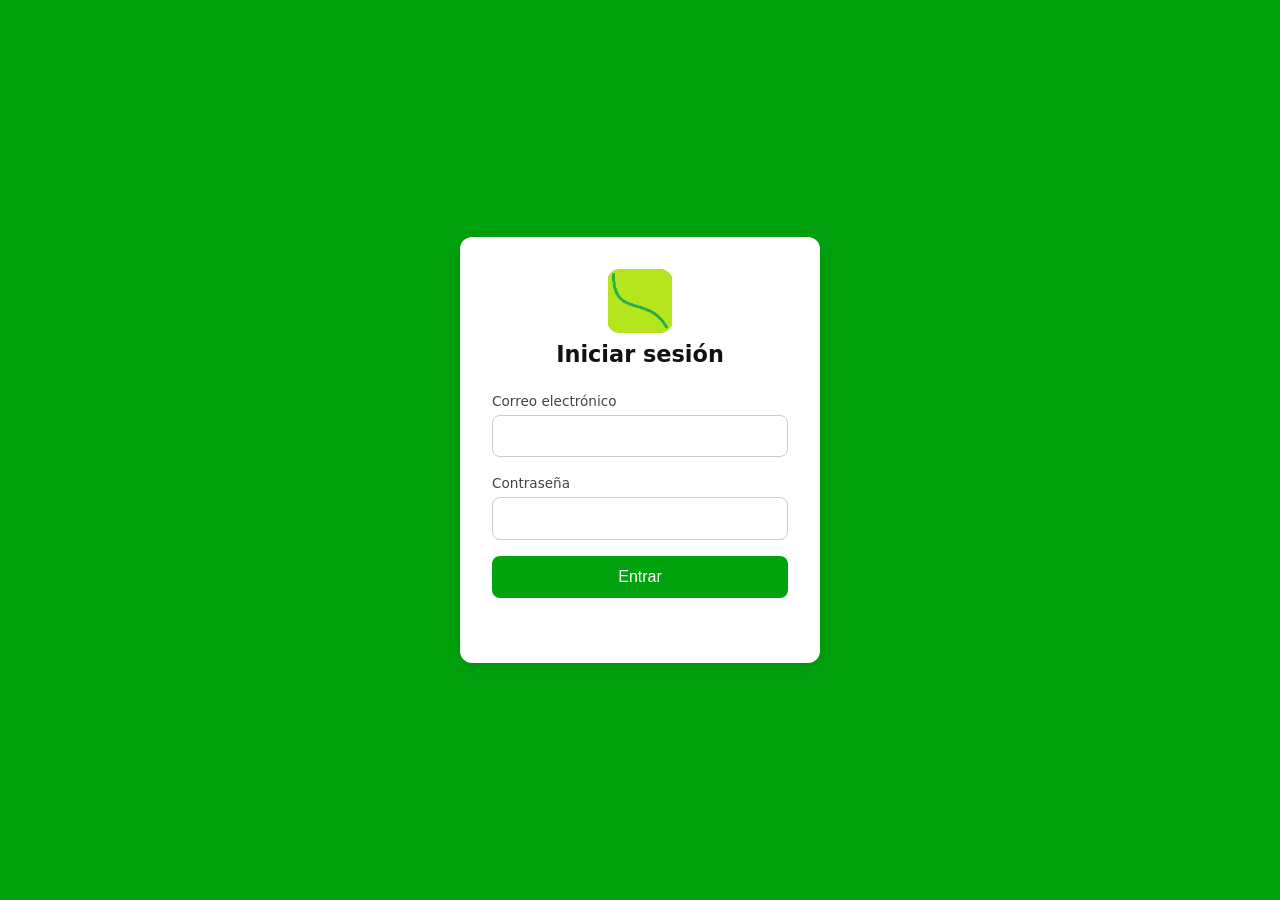
<file: index.html>
<!DOCTYPE html>
<html lang="es">
<head>
<meta charset="UTF-8">
<meta name="viewport" content="width=device-width, initial-scale=1.0">
<meta name="theme-color" content="#00a20e">
<title>Iniciar sesión - Tareas</title>
<link rel="icon" href="https://familiasinfronteras19-jpg.github.io/No/icon.png" type="image/png">
<link rel="stylesheet" href="style.css">
</head>
<body>
<div class="card">
  <img class="logo" src="https://familiasinfronteras19-jpg.github.io/No/icon.png" alt="">
  <h1>Iniciar sesión</h1>
  <form id="form">
    <label for="email">Correo electrónico</label>
    <input type="email" id="email" required autocomplete="email">

    <label for="password">Contraseña</label>
    <input type="password" id="password" required autocomplete="current-password">

    <button type="submit" id="btn">Entrar</button>
  </form>
  <div id="msg"></div>
</div>

<script>
  // 1. Enlace CSV de la hoja "Accounts"
  const CSV_CUENTAS_URL = 'https://docs.google.com/spreadsheets/d/e/2PACX-1vS0YJX2GY1wqKvB2zX8QGkkCopcUOfTWnxT8BclGIfUX4JWxBqsygD3sXv-Q1L3GMSA4viXH7o3pMkv/pub?output=csv';

  // 2. Ruta exacta a la pantalla principal de tus tareas
  const APP_URL = 'pagina.html';

  const ROLES_VALIDOS = ['estudiante', 'admin', 'creador'];
  const $ = id => document.getElementById(id);

  // Separa una línea CSV respetando las comillas
  function parsearLinea(linea) {
    const celdas = [];
    let actual = '', entreComillas = false;
    for (let i = 0; i < linea.length; i++) {
      const c = linea[i];
      if (c === '"') {
        if (entreComillas && linea[i + 1] === '"') { actual += '"'; i++; }
        else entreComillas = !entreComillas;
      } else if (c === ',' && !entreComillas) {
        celdas.push(actual); actual = '';
      } else {
        actual += c;
      }
    }
    celdas.push(actual);
    return celdas.map(c => c.trim());
  }

  // Si ya hay sesión completa (correo y rol), entra directo
  if (localStorage.getItem('sesionEmail') && localStorage.getItem('sesionRol')) {
    location.replace(APP_URL);
  }

  $('form').addEventListener('submit', async e => {
    e.preventDefault();
    const msg = $('msg');
    const emailIngresado = $('email').value.trim().toLowerCase();
    const passIngresada = $('password').value.trim();

    $('btn').disabled = true;
    msg.className = '';
    msg.textContent = 'Verificando cuenta...';

    try {
      const res = await fetch(`${CSV_CUENTAS_URL}&t=${Date.now()}`, { cache: 'no-store' });
      if (!res.ok) throw new Error('Error al descargar las cuentas');

      const textoCsv = await res.text();
      const filas = textoCsv.split(/\r?\n/).filter(linea => linea.trim() !== '');

      let cuentaValida = false;
      let rolEncontrado = '';

      for (let i = 1; i < filas.length; i++) { // i = 1 salta el encabezado
        const [emailHoja, passHoja, rolHoja] = parsearLinea(filas[i]);
        if (emailHoja.toLowerCase() === emailIngresado && passHoja === passIngresada) {
          cuentaValida = true;
          rolEncontrado = (rolHoja || '').toLowerCase();
          break;
        }
      }

      if (cuentaValida) {
        const rol = ROLES_VALIDOS.includes(rolEncontrado) ? rolEncontrado : 'estudiante';
        localStorage.setItem('sesionEmail', emailIngresado);
        localStorage.setItem('sesionRol', rol);
        sessionStorage.setItem('sesionPass', passIngresada);

        msg.className = 'ok';
        msg.textContent = '¡Bienvenido! Entrando a la app...';
        setTimeout(() => location.replace(APP_URL), 800);
        return;
      }

      msg.className = 'err';
      msg.textContent = 'Correo o contraseña incorrectos.';
    } catch (err) {
      msg.className = 'err';
      msg.textContent = 'No se pudo conectar con la lista de cuentas.';
    }

    $('btn').disabled = false;
  });
</script>
</body>
</html>
</file>
<file: style.css>
@import url('https://fonts.googleapis.com/css2?family=Montserrat:wght@100..900&display=swap');

* { box-sizing: border-box; }

html, body {
  margin: 0;
  min-height: 100%;
}

body {
  background-color: rgb(0, 162, 14);
  min-height: 100vh;
  min-height: 100dvh;
  display: flex;
  flex-direction: column;
  align-items: center;
  gap: 16px;
  padding: env(safe-area-inset-top) 12px calc(12px + env(safe-area-inset-bottom));
  font-family: 'Montserrat', Arial, sans-serif;
}

/* Cabecera: se adapta al ancho de la pantalla */

.cabecera {
  position: relative;
  width: min(1000px, 100%);
  background-color: rgb(192, 255, 5);
  border: 1px solid green;
  border-radius: 0 0 clamp(30px, 10vw, 100px) clamp(30px, 10vw, 100px);
  display: flex;
  flex-direction: column;
  align-items: center;
  padding: 16px 16px 10px;
}

.cabecera h1 {
  margin: 4px 0 0;
  font-size: clamp(1.4rem, 5vw, 2.4rem);
}

.logo {
  width: clamp(70px, 22vw, 160px);
  height: auto;
}

/* Panel de tareas */

.materias {
  width: min(1100px, 100%);
  flex: 1;
  background-color: rgb(0, 84, 0);
  border-radius: clamp(24px, 8vw, 100px);
  padding: clamp(16px, 4vw, 40px);
  display: flex;
  justify-content: center;
  align-items: flex-start;
  font-family: 'Franklin Gothic Medium', 'Arial Narrow', Arial, sans-serif;
}

.texto-materias {
  width: 100%;
  text-align: center;
  color: white;
}

.texto-materias h1 {
  font-size: clamp(1.3rem, 5vw, 2.2rem);
  margin: 0 0 12px;
}

#contenedor-tareas ul {
  text-align: left;
  list-style-type: disc;
  padding-left: 20px;
  color: white;
  margin: 0;
}

#contenedor-tareas h2 {
  font-size: clamp(1rem, 3.6vw, 1.5rem);
  margin: 8px 0;
  overflow-wrap: anywhere;
}

/* Pantallas grandes (tablet / escritorio) */

@media (min-width: 900px) {
  body { padding-top: 0; }
}

/* Móviles en horizontal */

@media (max-height: 480px) and (orientation: landscape) {
  .logo { width: 60px; }
  .cabecera { flex-direction: row; justify-content: center; gap: 16px; padding: 8px; }
}

/* ---------- Miniaturas en la lista ---------- */

#contenedor-tareas li { margin-bottom: 14px; }

.miniaturas {
  display: flex;
  flex-wrap: wrap;
  gap: 8px;
  margin: 4px 0 8px;
}

.mini {
  padding: 0;
  border: 2px solid rgb(192, 255, 5);
  border-radius: 12px;
  background: rgba(0, 0, 0, 0.25);
  overflow: hidden;
  cursor: zoom-in;
  width: clamp(90px, 28vw, 160px);
  height: clamp(90px, 28vw, 160px);
  display: block;
  -webkit-tap-highlight-color: transparent;
}

.mini img {
  width: 100%;
  height: 100%;
  object-fit: cover;
  display: block;
}

.mini.rota {
  color: white;
  font: inherit;
  font-size: 0.8rem;
  padding: 8px;
  cursor: default;
}

/* ---------- Visor de imágenes ---------- */

body.visor-abierto { overflow: hidden; }

#visor {
  position: fixed;
  inset: 0;
  z-index: 1000;
  background: rgba(0, 0, 0, 0.95);
  display: flex;
  flex-direction: column;
  color: white;
  font-family: 'Montserrat', Arial, sans-serif;
}

#visor[hidden] { display: none; }

.visor-barra {
  display: flex;
  align-items: center;
  justify-content: space-between;
  gap: 12px;
  padding: calc(10px + env(safe-area-inset-top)) 14px 10px;
  background: rgb(0, 84, 0);
  border-bottom: 2px solid rgb(192, 255, 5);
  z-index: 2;
}

.visor-titulo {
  display: flex;
  flex-direction: column;
  min-width: 0;
}

.visor-titulo span {
  font-size: clamp(1rem, 4vw, 1.4rem);
  font-weight: 700;
  overflow-wrap: anywhere;
}

.visor-titulo small { opacity: 0.8; font-size: 0.8rem; }

#visor button {
  font: inherit;
  color: white;
  background: rgba(255, 255, 255, 0.15);
  border: 1px solid rgba(255, 255, 255, 0.35);
  border-radius: 999px;
  cursor: pointer;
  -webkit-tap-highlight-color: transparent;
}

#visor-cerrar {
  flex: none;
  width: 44px;
  height: 44px;
  font-size: 1.3rem;
}

#visor-escenario {
  flex: 1;
  min-height: 0;
  position: relative;
  overflow: hidden;
  display: flex;
  align-items: center;
  justify-content: center;
  touch-action: none; /* el zoom/arrastre lo gestiona el código */
  user-select: none;
  -webkit-user-select: none;
}

#visor-img {
  max-width: 100%;
  max-height: 100%;
  object-fit: contain;
  transform-origin: center center;
  will-change: transform;
  pointer-events: none;
}

#visor-error { position: absolute; top: 50%; left: 0; right: 0; text-align: center; margin: 0; }

.visor-nav {
  position: absolute;
  top: 50%;
  width: 44px;
  height: 56px;
  font-size: 2rem;
  line-height: 1;
  transform: translateY(-50%);
  z-index: 2;
}

.visor-nav[hidden] { display: none; }

#visor-ant { left: 8px; }

#visor-sig { right: 8px; }

.visor-controles {
  position: absolute;
  left: 50%;
  bottom: calc(16px + env(safe-area-inset-bottom));
  transform: translateX(-50%);
  display: flex;
  align-items: center;
  gap: 8px;
  padding: 6px;
  background: rgba(0, 0, 0, 0.6);
  border-radius: 999px;
  z-index: 2;
}

.visor-controles button { height: 44px; min-width: 44px; font-size: 1.4rem; padding: 0 12px; }

#zoom-valor { font-size: 0.9rem !important; min-width: 64px !important; }

/* ---------- Categorías y filtros ---------- */

.filtros {
  display: flex;
  flex-wrap: wrap;
  justify-content: center;
  gap: 8px;
  margin: 0 0 16px;
}

.filtro {
  font: inherit;
  font-size: clamp(0.8rem, 3.4vw, 1rem);
  font-weight: 600;
  color: white;
  background: rgba(255, 255, 255, 0.12);
  border: 1px solid rgba(255, 255, 255, 0.35);
  border-radius: 999px;
  padding: 8px 14px;
  cursor: pointer;
  -webkit-tap-highlight-color: transparent;
}

.filtro b {
  background: rgba(0, 0, 0, 0.35);
  border-radius: 999px;
  padding: 1px 7px;
  margin-left: 4px;
  font-size: 0.85em;
}

.filtro.activo {
  background: rgb(192, 255, 5);
  color: rgb(0, 60, 0);
  border-color: rgb(192, 255, 5);
}

.filtro.activo b { background: rgba(0, 60, 0, 0.2); }

#contenedor-tareas ul {
  list-style: none;
  padding-left: 0;
}

#contenedor-tareas li {
  background: rgba(255, 255, 255, 0.07);
  border-left: 6px solid rgb(192, 255, 5);
  border-radius: 14px;
  padding: 10px 14px 8px;
  margin-bottom: 12px;
}

#contenedor-tareas li.tarea { border-left-color: #c0ff05; }

#contenedor-tareas li.examen { border-left-color: #ff6b6b; }

#contenedor-tareas li.evento { border-left-color: #ffd166; }

#contenedor-tareas li.vencido { opacity: 0.55; }

.meta {
  display: flex;
  flex-wrap: wrap;
  align-items: center;
  gap: 6px;
}

.etiqueta, .fecha {
  font-size: 0.75rem;
  font-weight: 700;
  border-radius: 999px;
  padding: 3px 10px;
  color: rgb(0, 40, 0);
}

.etiqueta.tarea { background: #c0ff05; }

.etiqueta.examen { background: #ff6b6b; }

.etiqueta.evento { background: #ffd166; }

.fecha {
  background: rgba(255, 255, 255, 0.18);
  color: white;
}

.fecha.pronto { background: #ffd166; color: rgb(60, 30, 0); }

.fecha.hoy { background: #ff6b6b; color: white; }

.vacio {
  opacity: 0.8;
  margin: 20px 0;
}

/* ---------- Exámenes en rojo ---------- */

#contenedor-tareas li.examen {
  background: rgba(255, 60, 60, 0.18);
  border-left-color: #ff3b3b;
}

.etiqueta.examen {
  background: #ff3b3b;
  color: #fff;
}

.filtro[data-f="examen"] { border-color: #ff3b3b; }

.filtro[data-f="examen"].activo {
  background: #ff3b3b;
  border-color: #ff3b3b;
  color: #fff;
}

.filtro[data-f="examen"].activo b { background: rgba(0, 0, 0, 0.25); }

/* ---------- Horario de clase ---------- */

.horario-panel { flex: none; }

.tabla-horario {
  overflow-x: auto;
  -webkit-overflow-scrolling: touch;
  border-radius: 16px;
}

.horario {
  width: 100%;
  min-width: 680px;
  border-collapse: separate;
  border-spacing: 4px;
  table-layout: fixed;
  font-family: 'Montserrat', Arial, sans-serif;
}

.horario th,
.horario td {
  padding: 12px 6px;
  text-align: center;
  font-size: clamp(0.72rem, 1.6vw, 0.95rem);
  font-weight: 600;
  border-radius: 10px;
  color: rgb(0, 40, 0);
  overflow-wrap: anywhere;
}

.horario thead th {
  background: rgb(192, 255, 5);
  text-transform: uppercase;
  letter-spacing: 1px;
  font-weight: 800;
}

.horario tbody th {
  background: rgba(255, 255, 255, 0.12);
  color: white;
  white-space: nowrap;
  font-weight: 700;
}

/* Recreo */
.horario .recreo th,
.horario .recreo td {
  background: rgba(0, 0, 0, 0.25);
  color: rgb(192, 255, 5);
  font-weight: 800;
  font-size: 1.2rem;
  letter-spacing: 2px;
  padding: 10px 6px;
}

/* Colores por asignatura */
.horario .mates      { background: #bde0fe; }
.horario .lengua     { background: #ffd6a5; }
.horario .ingles     { background: #ffadad; }
.horario .historia   { background: #fdffb6; }
.horario .tecnologia { background: #cdb4db; }
.horario .fisquim    { background: #caffbf; }
.horario .musica     { background: #ffc6ff; }
.horario .edfisica   { background: #9bf6ff; }
.horario .frances    { background: #e9edc9; }
.horario .religion,
.horario .valores    { background: #f1f1f1; }
.horario .tutoria    { background: #c0ff05; }

/* Columna del día de hoy */
.horario td.dia-hoy {
  box-shadow: inset 0 0 0 3px rgb(0, 84, 0), 0 0 0 3px rgb(192, 255, 5);
}

.horario thead th.dia-hoy {
  background: white;
  box-shadow: 0 0 0 3px rgb(192, 255, 5);
}
/* ---------- Materias (pegar al FINAL de style.css) ---------- */

.materias-filtros { margin-top: -6px; }

.chip-materia {
  font: inherit;
  font-size: clamp(0.75rem, 3.2vw, 0.95rem);
  font-weight: 600;
  color: white;
  background: rgba(0, 0, 0, 0.25);
  border: 1px dashed rgba(255, 255, 255, 0.5);
  border-radius: 999px;
  padding: 6px 12px;
  cursor: pointer;
  -webkit-tap-highlight-color: transparent;
}

.chip-materia b {
  background: rgba(255, 255, 255, 0.2);
  border-radius: 999px;
  padding: 1px 7px;
  margin-left: 4px;
  font-size: 0.85em;
}

.chip-materia.activo {
  background: #ffd166;
  color: rgb(60, 30, 0);
  border: 1px solid #ffd166;
}

.chip-materia.activo b { background: rgba(60, 30, 0, 0.2); }

.grupo { margin: 0 0 22px; text-align: left; }

.grupo-titulo {
  display: flex;
  align-items: center;
  gap: 8px;
  margin: 0 0 10px;
  padding-bottom: 6px;
  font-size: clamp(1.05rem, 4vw, 1.5rem);
  border-bottom: 2px solid rgba(192, 255, 5, 0.6);
  color: rgb(192, 255, 5);
}

.grupo-titulo b {
  background: rgba(255, 255, 255, 0.18);
  color: white;
  border-radius: 999px;
  padding: 1px 9px;
  font-size: 0.7em;
}
* {
  box-sizing: border-box;
}

body {
  margin: 0;
  min-height: 100vh;
  display: flex;
  align-items: center;
  justify-content: center;
  font-family: system-ui, -apple-system, sans-serif;
  padding: 1rem;
}

.card {
  background: #fff;
  width: 100%;
  max-width: 360px;
  padding: 2rem;
  border-radius: 12px;
  box-shadow: 0 4px 16px rgba(0, 0, 0, 0.1);
}

.logo {
  display: block;
  width: 64px;
  height: 64px;
  margin: 0 auto 0.5rem;
}

h1 {
  font-size: 1.4rem;
  text-align: center;
  margin: 0 0 1.5rem;
  color: #111;
}

label {
  font-size: 0.85rem;
  color: #444;
}

input {
  width: 100%;
  padding: 0.7rem;
  margin: 0.3rem 0 1rem;
  border: 1px solid #ccc;
  border-radius: 8px;
  font-size: 1rem;
}

button {
  width: 100%;
  padding: 0.75rem;
  background: #00a20e;
  color: #fff;
  border: 0;
  border-radius: 8px;
  font-size: 1rem;
  cursor: pointer;
}

button:disabled {
  opacity: 0.6;
  cursor: default;
}

.enlace {
  text-align: center;
  margin-top: 1.2rem;
  font-size: 0.9rem;
}

.enlace a {
  color: #00a20e;
}

#msg {
  margin-top: 1rem;
  text-align: center;
  font-size: 0.9rem;
  min-height: 1.2em;
}

.ok {
  color: #16a34a;
}

.err {
  color: #dc2626;
}
/* ---------- Formulario de admin ---------- */

.panel-admin {
  width: min(560px, 100%);
  margin: 0 auto 20px;
  padding: 16px;
  background: rgba(0, 0, 0, 0.25);
  border: 1px dashed rgba(192, 255, 5, 0.6);
  border-radius: 16px;
  display: flex;
  flex-direction: column;
  gap: 8px;
  text-align: left;
  color: white;
}

.panel-admin h3 {
  margin: 0 0 4px;
  color: rgb(192, 255, 5);
}

.panel-admin select,
.panel-admin input {
  font: inherit;
  width: 100%;
  margin: 0;
  padding: 10px;
  border-radius: 10px;
  border: 1px solid rgba(255, 255, 255, 0.4);
  background: rgba(255, 255, 255, 0.12);
  color: white;
}

.panel-admin select option {
  color: #000;
}

.panel-admin button[type="submit"] {
  width: auto;
  align-self: flex-end;
  padding: 10px 20px;
  border-radius: 999px;
  background: rgb(192, 255, 5);
  color: rgb(0, 60, 0);
  font-weight: 700;
}

.panel-admin #admin-msg {
  margin: 4px 0 0;
  min-height: 1.2em;
  font-size: 0.9rem;
}
</file>
